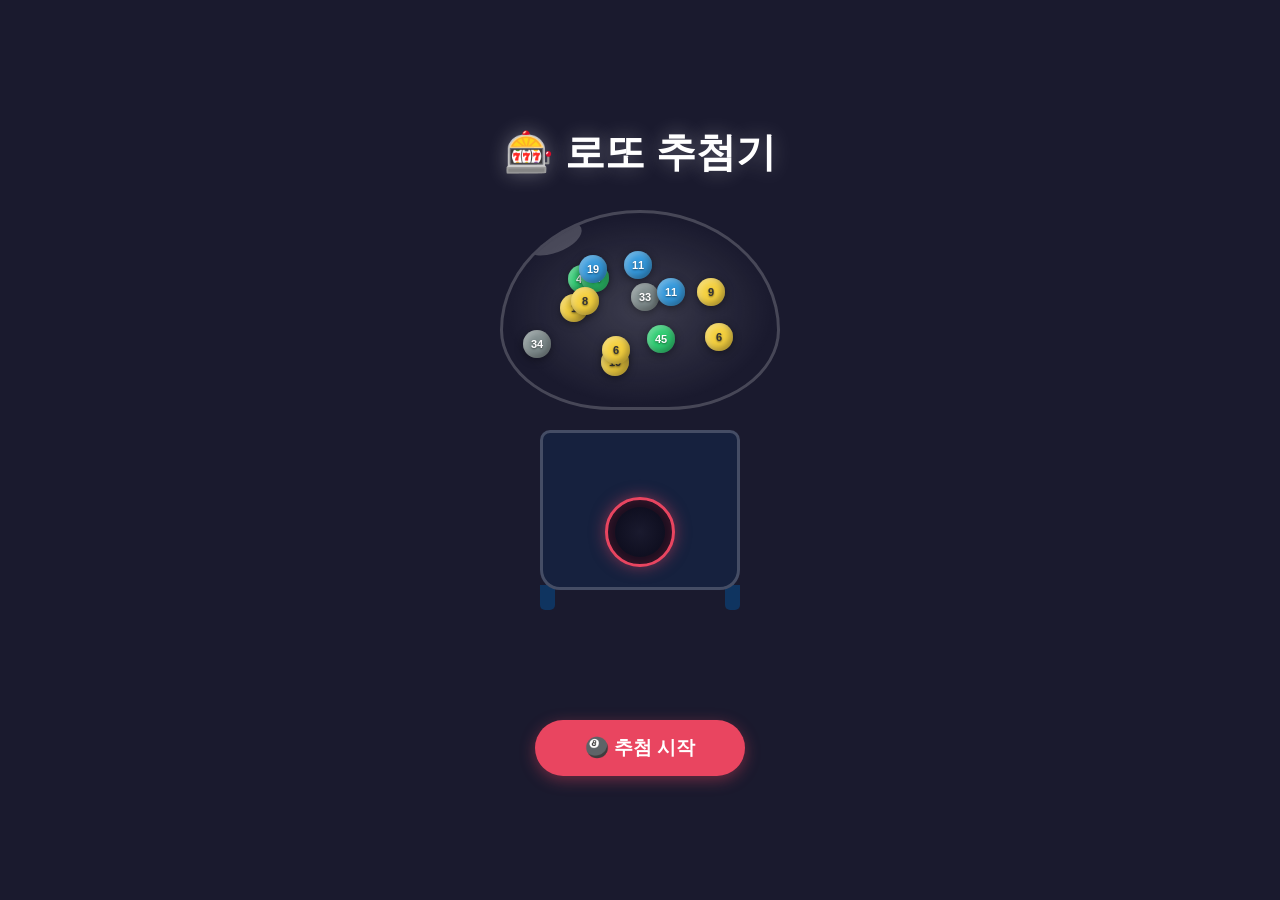
<file: index.html>
<!doctype html>
<html lang="ko">
  <head>
    <meta charset="UTF-8" />
    <meta name="viewport" content="width=device-width, initial-scale=1.0" />
    <title>로또 추첨기</title>
    <style>
      * {
        margin: 0;
        padding: 0;
        box-sizing: border-box;
      }

      body {
        min-height: 100vh;
        background: #1a1a2e;
        display: flex;
        flex-direction: column;
        align-items: center;
        justify-content: center;
        font-family: "Segoe UI", sans-serif;
        color: #fff;
      }

      h1 {
        margin-bottom: 30px;
        font-size: 2.5rem;
        text-shadow: 0 0 20px rgba(255, 255, 255, 0.3);
      }

      /* 로또 기계 본체 (고정 위치) */
      .lotto-machine {
        position: relative;
        width: 320px;
        height: 380px;
        margin-bottom: 40px;
        /* 기계 자체는 항상 제자리에 고정 */
        transform: translateZ(0);
      }

      /* 흔들림은 내부 래퍼에만 적용해서 레이아웃이 밀리지 않게 함 */
      .machine-inner {
        position: absolute;
        inset: 0;
        transform-origin: center bottom;
        will-change: transform;
      }

      /* 기계 상단 (볼이 튀는 공간) */
      .machine-top {
        position: absolute;
        top: 0;
        left: 50%;
        transform: translateX(-50%);
        width: 280px;
        height: 200px;
        background: radial-gradient(
          ellipse at center,
          rgba(255, 255, 255, 0.15) 0%,
          transparent 70%
        );
        border: 3px solid rgba(255, 255, 255, 0.2);
        border-radius: 50% 50% 40% 40% / 60% 60% 40% 40%;
        overflow: hidden;
        z-index: 1;
      }

      /* 유리 반사 효과 */
      .machine-top::before {
        content: "";
        position: absolute;
        top: 10px;
        left: 20px;
        width: 60px;
        height: 30px;
        background: rgba(255, 255, 255, 0.2);
        border-radius: 50%;
        transform: rotate(-20deg);
      }

      /* 기계 하단 */
      .machine-bottom {
        position: absolute;
        bottom: 0;
        left: 50%;
        transform: translateX(-50%);
        width: 200px;
        height: 160px;
        background: #16213e;
        border: 3px solid rgba(255, 255, 255, 0.2);
        border-radius: 10px 10px 20px 20px;
        z-index: 2;
      }

      /* 기계 다리 */
      .machine-leg {
        position: absolute;
        bottom: -20px;
        width: 15px;
        height: 25px;
        background: #0f3460;
        border-radius: 0 0 5px 5px;
      }
      .machine-leg.left {
        left: 60px;
      }
      .machine-leg.right {
        right: 60px;
      }

      /* 출구 (볼이 나오는 구멍) */
      .exit-hole {
        position: absolute;
        bottom: 20px;
        left: 50%;
        transform: translateX(-50%);
        width: 70px;
        height: 70px;
        background: #0a0a1a;
        border: 3px solid #e94560;
        border-radius: 50%;
        box-shadow:
          inset 0 0 20px rgba(233, 69, 96, 0.3),
          0 0 15px rgba(233, 69, 96, 0.5);
        z-index: 3;
        display: flex;
        align-items: center;
        justify-content: center;
        overflow: visible;
      }

      /* 출구 안쪽 그림자 */
      .exit-hole::before {
        content: "";
        position: absolute;
        width: 50px;
        height: 50px;
        background: radial-gradient(circle, #1a1a2e 0%, #0a0a1a 100%);
        border-radius: 50%;
      }

      /* 출구 불빛 (볼 나올 때 깜빡임) */
      .exit-light {
        position: absolute;
        top: -5px;
        left: -5px;
        right: -5px;
        bottom: -5px;
        border-radius: 50%;
        border: 2px solid #ffd700;
        opacity: 0;
        animation: none;
      }

      @keyframes lightFlash {
        0%,
        100% {
          opacity: 0;
          box-shadow: 0 0 0 rgba(255, 215, 0, 0);
        }
        50% {
          opacity: 1;
          box-shadow: 0 0 30px rgba(255, 215, 0, 0.8);
        }
      }

      /* 기계 내부에서 튀는 볼들 */
      .machine-ball {
        position: absolute;
        width: 28px;
        height: 28px;
        border-radius: 50%;
        font-size: 11px;
        font-weight: bold;
        display: flex;
        align-items: center;
        justify-content: center;
        color: #fff;
        text-shadow: 0 1px 2px rgba(0, 0, 0, 0.5);
        box-shadow:
          inset -3px -3px 6px rgba(0, 0, 0, 0.3),
          inset 3px 3px 6px rgba(255, 255, 255, 0.3),
          0 2px 8px rgba(0, 0, 0, 0.4);
        z-index: 1;
        will-change: transform;
      }

      /* 볼 색상 클래스 */
      .ball-yellow {
        background: #f4d03f;
        color: #333;
      }
      .ball-blue {
        background: #3498db;
      }
      .ball-red {
        background: #e74c3c;
      }
      .ball-gray {
        background: #7f8c8d;
      }
      .ball-green {
        background: #2ecc71;
      }

      /* 기계 내부에서 부드럽게 떠다니는 애니메이션 */
      @keyframes bounceAround {
        0% {
          transform: translate(0, 0) rotate(0deg);
        }
        25% {
          transform: translate(26px, -34px) rotate(90deg);
        }
        50% {
          transform: translate(-18px, -52px) rotate(180deg);
        }
        75% {
          transform: translate(30px, -28px) rotate(270deg);
        }
        100% {
          transform: translate(0, 0) rotate(360deg);
        }
      }

      /* 출구로 내려가는 애니메이션 */
      @keyframes dropToExit {
        0% {
          transform: translate(var(--start-x), var(--start-y)) scale(1);
          opacity: 1;
        }
        55% {
          transform: translate(var(--mid-x), var(--mid-y)) scale(1.08);
          opacity: 1;
        }
        100% {
          transform: translate(var(--end-x), var(--end-y)) scale(0.75);
          opacity: 0;
        }
      }

      /* 출구에서 튀어나오는 애니메이션 */
      @keyframes popOut {
        0% {
          transform: translate(-50%, 20px) scale(0.3);
          opacity: 0;
        }
        45% {
          transform: translate(-50%, -32px) scale(1.25);
          opacity: 1;
        }
        70% {
          transform: translate(-50%, -48px) scale(1.08);
          opacity: 1;
        }
        100% {
          transform: translate(-50%, -10px) scale(1);
          opacity: 1;
        }
      }

      /* 결과 볼 컨테이너 */
      .result-container {
        display: flex;
        gap: 12px;
        margin-bottom: 30px;
        min-height: 60px;
        align-items: center;
        justify-content: center;
        flex-wrap: wrap;
        padding: 0 20px;
      }

      /* 결과 볼 */
      .result-ball {
        position: relative;
        width: 50px;
        height: 50px;
        border-radius: 50%;
        font-size: 18px;
        font-weight: bold;
        display: flex;
        align-items: center;
        justify-content: center;
        color: #fff;
        text-shadow: 0 1px 3px rgba(0, 0, 0, 0.5);
        box-shadow:
          inset -4px -4px 8px rgba(0, 0, 0, 0.3),
          inset 4px 4px 8px rgba(255, 255, 255, 0.3),
          0 4px 15px rgba(0, 0, 0, 0.4),
          0 0 20px rgba(255, 255, 255, 0.1);
        opacity: 0;
        transform: scale(0);
        will-change: transform, opacity;
        animation: ballAppear 0.55s cubic-bezier(0.34, 1.56, 0.64, 1) forwards;
      }

      @keyframes ballAppear {
        0% {
          opacity: 0;
          transform: scale(0) rotate(-180deg);
        }
        60% {
          opacity: 1;
          transform: scale(1.18) rotate(8deg);
        }
        100% {
          opacity: 1;
          transform: scale(1) rotate(0deg);
        }
      }

      /* 볼 번호 순서 표시 */
      .ball-order {
        position: absolute;
        top: -8px;
        right: -8px;
        width: 22px;
        height: 22px;
        background: #e94560;
        border-radius: 50%;
        font-size: 11px;
        display: flex;
        align-items: center;
        justify-content: center;
        box-shadow: 0 2px 5px rgba(0, 0, 0, 0.3);
      }

      /* + 기호 */
      .plus-sign {
        font-size: 24px;
        font-weight: bold;
        color: #ffd700;
        margin: 0 5px;
        opacity: 0;
        animation: fadeIn 0.3s ease-out forwards;
      }

      @keyframes fadeIn {
        to {
          opacity: 1;
        }
      }

      /* 추첨 버튼 */
      .draw-btn {
        padding: 15px 50px;
        font-size: 1.2rem;
        font-weight: bold;
        border: none;
        border-radius: 50px;
        background: #e94560;
        color: #fff;
        cursor: pointer;
        transition:
          background 0.3s ease,
          transform 0.2s cubic-bezier(0.34, 1.56, 0.64, 1),
          box-shadow 0.3s ease;
        box-shadow: 0 4px 15px rgba(233, 69, 96, 0.4);
      }

      .draw-btn:hover:not(:disabled) {
        background: #ff6b6b;
        transform: translateY(-2px);
        box-shadow: 0 6px 20px rgba(233, 69, 96, 0.6);
      }

      .draw-btn:active:not(:disabled) {
        transform: translateY(0) scale(0.97);
      }

      .draw-btn:disabled {
        background: #555;
        cursor: not-allowed;
        box-shadow: none;
      }

      /*
        기계 흔들림 효과 (수정됨)
        - 시작/끝이 모두 원위치(0,0)라 기계가 제자리에 고정됨
        - translateX(-50%) 사용하던 기존 버그 제거
      */
      @keyframes machineShake {
        0%,
        100% {
          transform: translate(0, 0) rotate(0deg);
        }
        15% {
          transform: translate(2px, -1px) rotate(0.6deg);
        }
        30% {
          transform: translate(-2px, 1px) rotate(-0.6deg);
        }
        45% {
          transform: translate(1.6px, -1px) rotate(0.4deg);
        }
        60% {
          transform: translate(-1.6px, 1px) rotate(-0.4deg);
        }
        75% {
          transform: translate(1px, 0) rotate(0.2deg);
        }
        90% {
          transform: translate(-0.6px, 0) rotate(-0.1deg);
        }
      }

      .machine-shake {
        animation: machineShake 0.55s cubic-bezier(0.36, 0.07, 0.19, 0.97);
      }

      /* 추첨 완료 메시지 */
      @keyframes completePop {
        0% {
          opacity: 0;
          transform: translate(-50%, -50%) scale(0.5);
        }
        50% {
          opacity: 1;
          transform: translate(-50%, -50%) scale(1.1);
        }
        100% {
          opacity: 1;
          transform: translate(-50%, -50%) scale(1);
        }
      }

      @keyframes completeFadeOut {
        to {
          opacity: 0;
          transform: translate(-50%, -60%) scale(0.95);
        }
      }
    </style>
  </head>
  <body>
    <h1>🎰 로또 추첨기</h1>

    <!-- 로또 기계 (본체는 고정, 흔들림은 machine-inner에만 적용) -->
    <div class="lotto-machine">
      <div class="machine-inner" id="machineInner">
        <div class="machine-top" id="machineTop">
          <!-- 여기서 볼들이 튀어다님 -->
        </div>
        <div class="machine-bottom">
          <div class="exit-hole" id="exitHole">
            <div class="exit-light" id="exitLight"></div>
          </div>
        </div>
        <div class="machine-leg left"></div>
        <div class="machine-leg right"></div>
      </div>
    </div>

    <!-- 결과 표시 -->
    <div class="result-container" id="resultContainer"></div>

    <!-- 추첨 버튼 -->
    <button class="draw-btn" id="drawBtn">🎱 추첨 시작</button>

    <script>
      // 유틸리티 함수
      const delay = (ms) => new Promise((resolve) => setTimeout(resolve, ms));

      function getColorClass(num) {
        if (num <= 10) return "ball-yellow";
        if (num <= 20) return "ball-blue";
        if (num <= 30) return "ball-red";
        if (num <= 40) return "ball-gray";
        return "ball-green";
      }

      // 로또 번호 생성 (1~45 중 6개)
      function generateLottoNumbers() {
        const numbers = [];
        while (numbers.length < 6) {
          const num = Math.floor(Math.random() * 45) + 1;
          if (!numbers.includes(num)) numbers.push(num);
        }
        return numbers.sort((a, b) => a - b);
      }

      // 기계 내부에 랜덤 볼들 생성 (장식용)
      function createMachineBalls() {
        const container = document.getElementById("machineTop");
        container.innerHTML = "";

        for (let i = 0; i < 14; i++) {
          const ball = document.createElement("div");
          const num = Math.floor(Math.random() * 45) + 1;
          ball.className = `machine-ball ${getColorClass(num)}`;
          ball.textContent = num;

          // 랜덤 위치
          const left = Math.random() * 210 + 15;
          const top = Math.random() * 110 + 30;
          ball.style.left = `${left}px`;
          ball.style.top = `${top}px`;

          // 부드러운 떠다님 애니메이션 (느리고 자연스럽게)
          const duration = 2 + Math.random() * 2;
          const delayS = Math.random() * 2;
          ball.style.animation = `bounceAround ${duration}s ${delayS}s infinite ease-in-out`;

          container.appendChild(ball);
        }
      }

      // 메인 추첨 함수
      async function startDraw() {
        const btn = document.getElementById("drawBtn");
        const resultContainer = document.getElementById("resultContainer");
        const machineInner = document.getElementById("machineInner");
        const exitHole = document.getElementById("exitHole");
        const exitLight = document.getElementById("exitLight");
        const machineTop = document.getElementById("machineTop");

        // 버튼 비활성화
        btn.disabled = true;
        resultContainer.innerHTML = "";

        // 로또 번호 생성
        const numbers = generateLottoNumbers();

        // 기계 내부에 볼들 채우기
        createMachineBalls();

        // 각 번호마다 추첨
        for (let i = 0; i < numbers.length; i++) {
          const num = numbers[i];

          // 1. 기계 흔들림 (제자리에서만 진동)
          machineInner.classList.remove("machine-shake");
          void machineInner.offsetWidth; // 애니메이션 재시작 트릭
          machineInner.classList.add("machine-shake");

          // 2. 출구 불빛 깜빡임
          exitLight.style.animation = "none";
          void exitLight.offsetWidth;
          exitLight.style.animation = "lightFlash 0.4s ease-out 2";

          // 3. 내부 볼이 출구로 이동하는 효과
          const movingBall = document.createElement("div");
          movingBall.className = `machine-ball ${getColorClass(num)}`;
          movingBall.textContent = num;
          movingBall.style.left = "50%";
          movingBall.style.top = "50%";
          movingBall.style.zIndex = "10";
          movingBall.style.width = "35px";
          movingBall.style.height = "35px";
          movingBall.style.fontSize = "14px";
          machineTop.appendChild(movingBall);

          // 출구 방향으로 이동 좌표 계산
          const machineRect = machineTop.getBoundingClientRect();
          const exitRect = exitHole.getBoundingClientRect();

          const endX =
            exitRect.left -
            machineRect.left +
            exitRect.width / 2 -
            machineRect.width / 2;
          const endY =
            exitRect.top -
            machineRect.top +
            exitRect.height / 2 -
            machineRect.height / 2 +
            150;

          movingBall.style.setProperty("--start-x", "0px");
          movingBall.style.setProperty("--start-y", "0px");
          movingBall.style.setProperty("--mid-x", `${endX * 0.5}px`);
          movingBall.style.setProperty("--mid-y", `${endY * 0.7}px`);
          movingBall.style.setProperty("--end-x", `${endX}px`);
          movingBall.style.setProperty("--end-y", `${endY}px`);
          movingBall.style.animation =
            "dropToExit 0.55s cubic-bezier(0.55, 0, 0.55, 0.2) forwards";

          await delay(420);

          // 4. 출구에서 볼이 튀어나오는 효과
          const popBall = document.createElement("div");
          popBall.className = `machine-ball ${getColorClass(num)}`;
          popBall.textContent = num;
          popBall.style.width = "40px";
          popBall.style.height = "40px";
          popBall.style.fontSize = "16px";
          popBall.style.left = "50%";
          popBall.style.top = "50%";
          popBall.style.zIndex = "20";
          exitHole.appendChild(popBall);

          popBall.style.animation =
            "popOut 0.5s cubic-bezier(0.34, 1.56, 0.64, 1) forwards";

          await delay(320);

          // 5. 결과 볼을 결과 영역에 추가
          const resultBall = document.createElement("div");
          resultBall.className = `result-ball ${getColorClass(num)}`;
          resultBall.textContent = num;

          // 순서 표시
          const orderBadge = document.createElement("span");
          orderBadge.className = "ball-order";
          orderBadge.textContent = i + 1;
          resultBall.appendChild(orderBadge);

          // + 기호 (첫 번호 제외하고 앞에 붙임)
          if (i > 0) {
            const plus = document.createElement("span");
            plus.className = "plus-sign";
            plus.textContent = "+";
            resultContainer.appendChild(plus);
          }
          resultContainer.appendChild(resultBall);

          // 임시 볼들 제거
          setTimeout(() => {
            movingBall.remove();
            popBall.remove();
          }, 500);

          // 6. 다음 번호 전 대기
          await delay(720);
        }

        // 추첨 완료 효과
        const completeMsg = document.createElement("div");
        completeMsg.style.cssText =
          "position:fixed; top:50%; left:50%; font-size:3rem; color:#ffd700; text-shadow:0 0 30px rgba(255,215,0,0.5); z-index:100; animation:completePop 0.5s cubic-bezier(0.34,1.56,0.64,1) forwards;";
        completeMsg.textContent = "🎉 추첨 완료!";
        document.body.appendChild(completeMsg);

        setTimeout(() => {
          completeMsg.style.animation =
            "completeFadeOut 0.4s ease-in forwards";
          setTimeout(() => completeMsg.remove(), 400);
        }, 1200);

        // 버튼 다시 활성화
        btn.disabled = false;
        btn.textContent = "🔄 다시 추첨";
      }

      // 이벤트 연결 및 초기 볼 생성
      document.getElementById("drawBtn").addEventListener("click", startDraw);
      createMachineBalls();
    </script>
  </body>
</html>
</file>
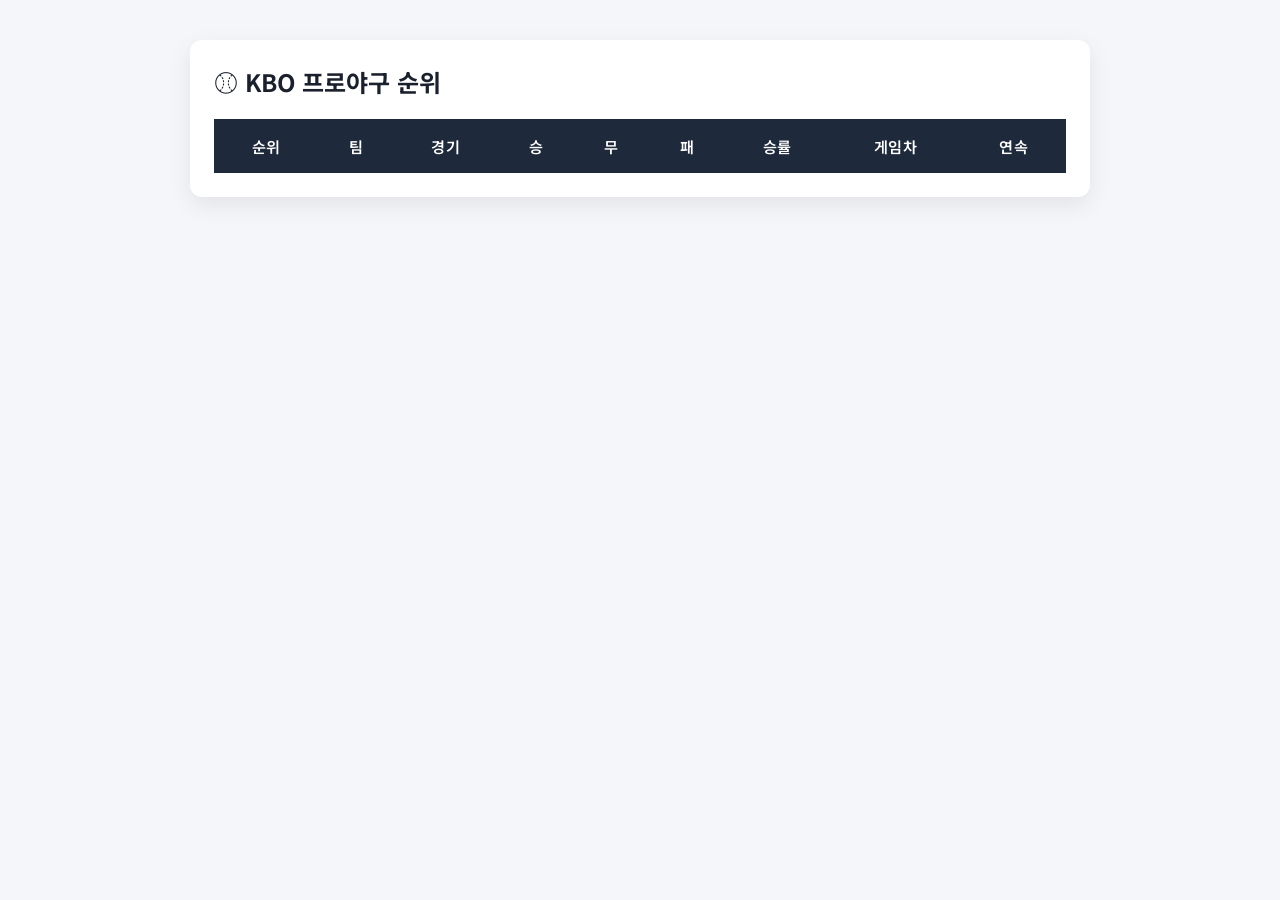
<file: index3.html>
<!doctype html>
<html lang="ko">
  <head>
    <meta charset="UTF-8" />
    <meta name="viewport" content="width=device-width, initial-scale=1.0" />
    <title>KBO 프로야구 순위</title>
    <style>
      /* 구글 폰트 적용 (Noto Sans KR) */
      @import url("https://fonts.googleapis.com/css2?family=Noto+Sans+KR:wght@400;600;700&display=swap");

      * {
        box-sizing: border-box;
      }

      body {
        font-family: "Noto Sans KR", sans-serif;
        background-color: #f4f6f9;
        margin: 0;
        padding: 40px 20px;
        display: flex;
        justify-content: center;
      }

      /* 테이블 컨테이너 카드로 감싸기 */
      .table-container {
        width: 100%;
        max-width: 900px;
        background: #ffffff;
        border-radius: 12px;
        box-shadow: 0 8px 24px rgba(0, 0, 0, 0.08);
        overflow: hidden;
        padding: 24px;
      }

      caption {
        font-size: 1.5rem;
        font-weight: 700;
        color: #1a202c;
        margin-bottom: 20px;
        text-align: left;
      }

      table {
        width: 100%;
        border-collapse: collapse;
        text-align: center;
        font-size: 0.95rem;
      }

      /* 헤더 디자인 */
      thead tr {
        background-color: #1e293b;
        color: #ffffff;
      }

      th {
        padding: 16px 12px;
        font-weight: 600;
        letter-spacing: 0.5px;
        border: none;
      }

      /* 데이터 행 디자인 */
      td {
        padding: 14px 12px;
        border-bottom: 1px solid #e2e8f0;
        color: #334155;
      }

      /* 얼룩말 패턴 (줄갈이 색상) */
      tbody tr:nth-child(even) {
        background-color: #f8fafc;
      }

      /* 마우스 호버 효과 */
      tbody tr:hover {
        background-color: #f1f5f9;
        transition: background-color 0.2s ease-in-out;
      }

      /* 특정 열 강조 스타일 */
      /* 순위 */
      td:nth-child(1) {
        font-weight: 700;
        color: #0f172a;
      }

      /* 팀명 */
      td:nth-child(2) {
        font-weight: 600;
        color: #1d4ed8;
      }

      /* 승률 강조 */
      td:nth-child(7) {
        font-weight: 700;
        color: #059669;
      }
    </style>
  </head>
  <body>
    <div class="table-container">
      <table>
        <caption>
          ⚾ KBO 프로야구 순위
        </caption>
        <thead>
          <tr>
            <th>순위</th>
            <th>팀</th>
            <th>경기</th>
            <th>승</th>
            <th>무</th>
            <th>패</th>
            <th>승률</th>
            <th>게임차</th>
            <th>연속</th>
          </tr>
        </thead>
        <tbody id="teams">
          <!-- JS에서 동적 생성 -->
        </tbody>
      </table>
    </div>

    <script>
      const jsonUrl =
        "https://prof-jwchi.github.io/kopo-front2026/Json/baseball.json";

      fetch(jsonUrl)
        .then((response) => response.json())
        .then((data) => {
          const kboList = data.list;
          const tableBody = document.getElementById("teams");

          kboList.forEach((item) => {
            const trTeam = document.createElement("tr");
            trTeam.innerHTML = `
              <td>${item.rank.rank}</td>
              <td>${item.name}</td>
              <td>${item.rank.game}</td>
              <td>${item.rank.win}</td>
              <td>${item.rank.draw}</td>
              <td>${item.rank.loss}</td>
              <td>${item.rank.wpct}</td>
              <td>${item.rank.gb}</td>
              <td>${item.rank.streak}</td>
            `;
            tableBody.appendChild(trTeam);
          });
        })
        .catch((error) => console.error("데이터 로드 실패:", error));
    </script>
  </body>
</html>
</file>
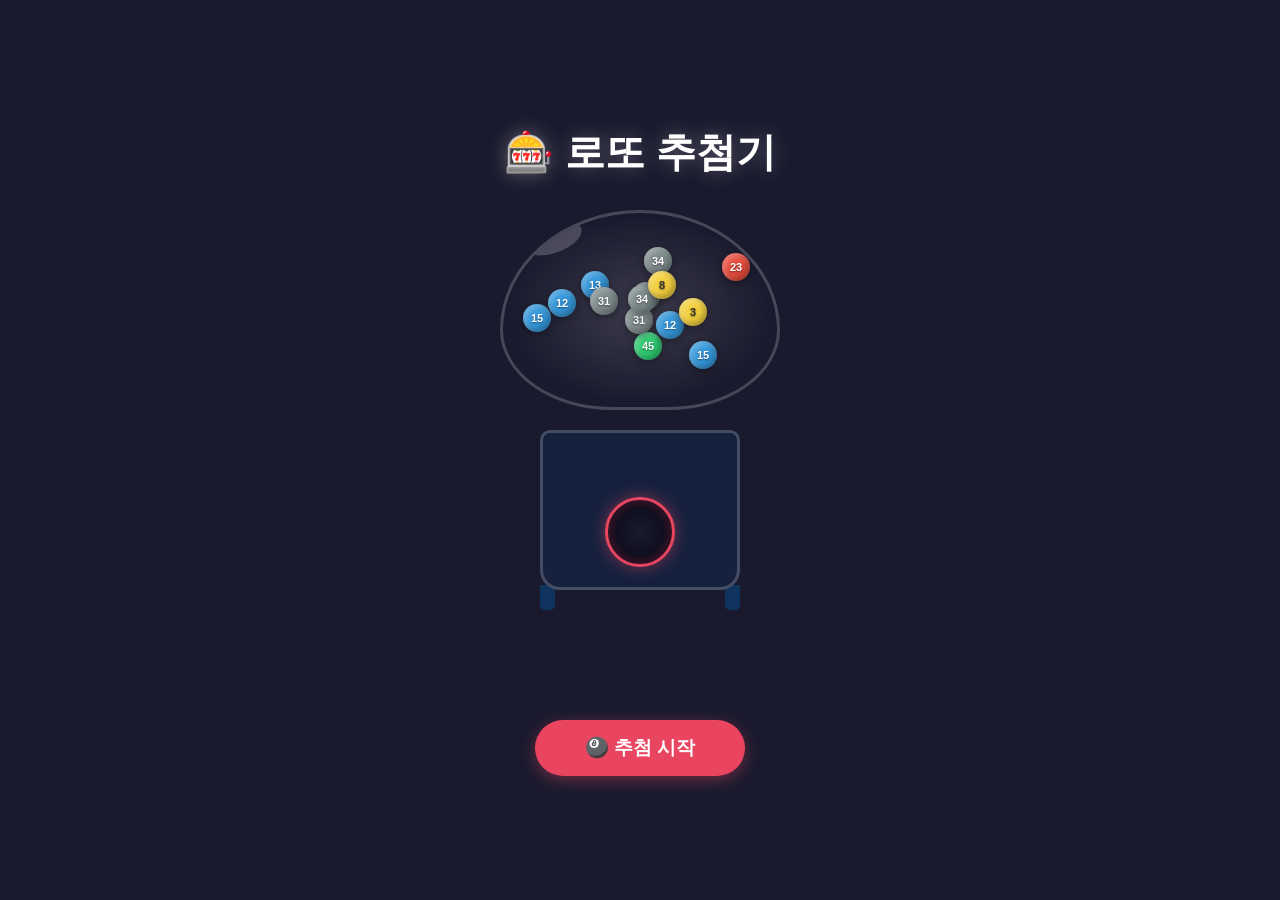
<file: index5.html>
<!doctype html>
<html lang="ko">
  <head>
    <meta charset="UTF-8" />
    <meta name="viewport" content="width=device-width, initial-scale=1.0" />
    <title>로또 추첨기</title>
    <style>
      * {
        margin: 0;
        padding: 0;
        box-sizing: border-box;
      }

      body {
        min-height: 100vh;
        background: #1a1a2e;
        display: flex;
        flex-direction: column;
        align-items: center;
        justify-content: center;
        font-family: "Segoe UI", sans-serif;
        color: #fff;
      }

      h1 {
        margin-bottom: 30px;
        font-size: 2.5rem;
        text-shadow: 0 0 20px rgba(255, 255, 255, 0.3);
      }

      /* 로또 기계 본체 (고정 위치) */
      .lotto-machine {
        position: relative;
        width: 320px;
        height: 380px;
        margin-bottom: 40px;
        /* 기계 자체는 항상 제자리에 고정 */
        transform: translateZ(0);
      }

      /* 흔들림은 내부 래퍼에만 적용해서 레이아웃이 밀리지 않게 함 */
      .machine-inner {
        position: absolute;
        inset: 0;
        transform-origin: center bottom;
        will-change: transform;
      }

      /* 기계 상단 (볼이 튀는 공간) */
      .machine-top {
        position: absolute;
        top: 0;
        left: 50%;
        transform: translateX(-50%);
        width: 280px;
        height: 200px;
        background: radial-gradient(
          ellipse at center,
          rgba(255, 255, 255, 0.15) 0%,
          transparent 70%
        );
        border: 3px solid rgba(255, 255, 255, 0.2);
        border-radius: 50% 50% 40% 40% / 60% 60% 40% 40%;
        overflow: hidden;
        z-index: 1;
      }

      /* 유리 반사 효과 */
      .machine-top::before {
        content: "";
        position: absolute;
        top: 10px;
        left: 20px;
        width: 60px;
        height: 30px;
        background: rgba(255, 255, 255, 0.2);
        border-radius: 50%;
        transform: rotate(-20deg);
      }

      /* 기계 하단 */
      .machine-bottom {
        position: absolute;
        bottom: 0;
        left: 50%;
        transform: translateX(-50%);
        width: 200px;
        height: 160px;
        background: #16213e;
        border: 3px solid rgba(255, 255, 255, 0.2);
        border-radius: 10px 10px 20px 20px;
        z-index: 2;
      }

      /* 기계 다리 */
      .machine-leg {
        position: absolute;
        bottom: -20px;
        width: 15px;
        height: 25px;
        background: #0f3460;
        border-radius: 0 0 5px 5px;
      }
      .machine-leg.left {
        left: 60px;
      }
      .machine-leg.right {
        right: 60px;
      }

      /* 출구 (볼이 나오는 구멍) */
      .exit-hole {
        position: absolute;
        bottom: 20px;
        left: 50%;
        transform: translateX(-50%);
        width: 70px;
        height: 70px;
        background: #0a0a1a;
        border: 3px solid #e94560;
        border-radius: 50%;
        box-shadow:
          inset 0 0 20px rgba(233, 69, 96, 0.3),
          0 0 15px rgba(233, 69, 96, 0.5);
        z-index: 3;
        display: flex;
        align-items: center;
        justify-content: center;
        overflow: visible;
      }

      /* 출구 안쪽 그림자 */
      .exit-hole::before {
        content: "";
        position: absolute;
        width: 50px;
        height: 50px;
        background: radial-gradient(circle, #1a1a2e 0%, #0a0a1a 100%);
        border-radius: 50%;
      }

      /* 출구 불빛 (볼 나올 때 깜빡임) */
      .exit-light {
        position: absolute;
        top: -5px;
        left: -5px;
        right: -5px;
        bottom: -5px;
        border-radius: 50%;
        border: 2px solid #ffd700;
        opacity: 0;
        animation: none;
      }

      @keyframes lightFlash {
        0%,
        100% {
          opacity: 0;
          box-shadow: 0 0 0 rgba(255, 215, 0, 0);
        }
        50% {
          opacity: 1;
          box-shadow: 0 0 30px rgba(255, 215, 0, 0.8);
        }
      }

      /* 기계 내부에서 튀는 볼들 */
      .machine-ball {
        position: absolute;
        width: 28px;
        height: 28px;
        border-radius: 50%;
        font-size: 11px;
        font-weight: bold;
        display: flex;
        align-items: center;
        justify-content: center;
        color: #fff;
        text-shadow: 0 1px 2px rgba(0, 0, 0, 0.5);
        box-shadow:
          inset -3px -3px 6px rgba(0, 0, 0, 0.3),
          inset 3px 3px 6px rgba(255, 255, 255, 0.3),
          0 2px 8px rgba(0, 0, 0, 0.4);
        z-index: 1;
        will-change: transform;
      }

      /* 볼 색상 클래스 */
      .ball-yellow {
        background: #f4d03f;
        color: #333;
      }
      .ball-blue {
        background: #3498db;
      }
      .ball-red {
        background: #e74c3c;
      }
      .ball-gray {
        background: #7f8c8d;
      }
      .ball-green {
        background: #2ecc71;
      }

      /* 기계 내부에서 부드럽게 떠다니는 애니메이션 */
      @keyframes bounceAround {
        0% {
          transform: translate(0, 0) rotate(0deg);
        }
        25% {
          transform: translate(26px, -34px) rotate(90deg);
        }
        50% {
          transform: translate(-18px, -52px) rotate(180deg);
        }
        75% {
          transform: translate(30px, -28px) rotate(270deg);
        }
        100% {
          transform: translate(0, 0) rotate(360deg);
        }
      }

      /* 출구로 내려가는 애니메이션 */
      @keyframes dropToExit {
        0% {
          transform: translate(var(--start-x), var(--start-y)) scale(1);
          opacity: 1;
        }
        55% {
          transform: translate(var(--mid-x), var(--mid-y)) scale(1.08);
          opacity: 1;
        }
        100% {
          transform: translate(var(--end-x), var(--end-y)) scale(0.75);
          opacity: 0;
        }
      }

      /* 출구에서 튀어나오는 애니메이션 */
      @keyframes popOut {
        0% {
          transform: translate(-50%, 20px) scale(0.3);
          opacity: 0;
        }
        45% {
          transform: translate(-50%, -32px) scale(1.25);
          opacity: 1;
        }
        70% {
          transform: translate(-50%, -48px) scale(1.08);
          opacity: 1;
        }
        100% {
          transform: translate(-50%, -10px) scale(1);
          opacity: 1;
        }
      }

      /* 결과 볼 컨테이너 */
      .result-container {
        display: flex;
        gap: 12px;
        margin-bottom: 30px;
        min-height: 60px;
        align-items: center;
        justify-content: center;
        flex-wrap: wrap;
        padding: 0 20px;
      }

      /* 결과 볼 */
      .result-ball {
        position: relative;
        width: 50px;
        height: 50px;
        border-radius: 50%;
        font-size: 18px;
        font-weight: bold;
        display: flex;
        align-items: center;
        justify-content: center;
        color: #fff;
        text-shadow: 0 1px 3px rgba(0, 0, 0, 0.5);
        box-shadow:
          inset -4px -4px 8px rgba(0, 0, 0, 0.3),
          inset 4px 4px 8px rgba(255, 255, 255, 0.3),
          0 4px 15px rgba(0, 0, 0, 0.4),
          0 0 20px rgba(255, 255, 255, 0.1);
        opacity: 0;
        transform: scale(0);
        will-change: transform, opacity;
        animation: ballAppear 0.55s cubic-bezier(0.34, 1.56, 0.64, 1) forwards;
      }

      @keyframes ballAppear {
        0% {
          opacity: 0;
          transform: scale(0) rotate(-180deg);
        }
        60% {
          opacity: 1;
          transform: scale(1.18) rotate(8deg);
        }
        100% {
          opacity: 1;
          transform: scale(1) rotate(0deg);
        }
      }

      /* 볼 번호 순서 표시 */
      .ball-order {
        position: absolute;
        top: -8px;
        right: -8px;
        width: 22px;
        height: 22px;
        background: #e94560;
        border-radius: 50%;
        font-size: 11px;
        display: flex;
        align-items: center;
        justify-content: center;
        box-shadow: 0 2px 5px rgba(0, 0, 0, 0.3);
      }

      /* + 기호 */
      .plus-sign {
        font-size: 24px;
        font-weight: bold;
        color: #ffd700;
        margin: 0 5px;
        opacity: 0;
        animation: fadeIn 0.3s ease-out forwards;
      }

      @keyframes fadeIn {
        to {
          opacity: 1;
        }
      }

      /* 추첨 버튼 */
      .draw-btn {
        padding: 15px 50px;
        font-size: 1.2rem;
        font-weight: bold;
        border: none;
        border-radius: 50px;
        background: #e94560;
        color: #fff;
        cursor: pointer;
        transition:
          background 0.3s ease,
          transform 0.2s cubic-bezier(0.34, 1.56, 0.64, 1),
          box-shadow 0.3s ease;
        box-shadow: 0 4px 15px rgba(233, 69, 96, 0.4);
      }

      .draw-btn:hover:not(:disabled) {
        background: #ff6b6b;
        transform: translateY(-2px);
        box-shadow: 0 6px 20px rgba(233, 69, 96, 0.6);
      }

      .draw-btn:active:not(:disabled) {
        transform: translateY(0) scale(0.97);
      }

      .draw-btn:disabled {
        background: #555;
        cursor: not-allowed;
        box-shadow: none;
      }

      /*
        기계 흔들림 효과 (수정됨)
        - 시작/끝이 모두 원위치(0,0)라 기계가 제자리에 고정됨
        - translateX(-50%) 사용하던 기존 버그 제거
      */
      @keyframes machineShake {
        0%,
        100% {
          transform: translate(0, 0) rotate(0deg);
        }
        15% {
          transform: translate(2px, -1px) rotate(0.6deg);
        }
        30% {
          transform: translate(-2px, 1px) rotate(-0.6deg);
        }
        45% {
          transform: translate(1.6px, -1px) rotate(0.4deg);
        }
        60% {
          transform: translate(-1.6px, 1px) rotate(-0.4deg);
        }
        75% {
          transform: translate(1px, 0) rotate(0.2deg);
        }
        90% {
          transform: translate(-0.6px, 0) rotate(-0.1deg);
        }
      }

      .machine-shake {
        animation: machineShake 0.55s cubic-bezier(0.36, 0.07, 0.19, 0.97);
      }

      /* 추첨 완료 메시지 */
      @keyframes completePop {
        0% {
          opacity: 0;
          transform: translate(-50%, -50%) scale(0.5);
        }
        50% {
          opacity: 1;
          transform: translate(-50%, -50%) scale(1.1);
        }
        100% {
          opacity: 1;
          transform: translate(-50%, -50%) scale(1);
        }
      }

      @keyframes completeFadeOut {
        to {
          opacity: 0;
          transform: translate(-50%, -60%) scale(0.95);
        }
      }
    </style>
  </head>
  <body>
    <h1>🎰 로또 추첨기</h1>

    <!-- 로또 기계 (본체는 고정, 흔들림은 machine-inner에만 적용) -->
    <div class="lotto-machine">
      <div class="machine-inner" id="machineInner">
        <div class="machine-top" id="machineTop">
          <!-- 여기서 볼들이 튀어다님 -->
        </div>
        <div class="machine-bottom">
          <div class="exit-hole" id="exitHole">
            <div class="exit-light" id="exitLight"></div>
          </div>
        </div>
        <div class="machine-leg left"></div>
        <div class="machine-leg right"></div>
      </div>
    </div>

    <!-- 결과 표시 -->
    <div class="result-container" id="resultContainer"></div>

    <!-- 추첨 버튼 -->
    <button class="draw-btn" id="drawBtn">🎱 추첨 시작</button>

    <script>
      // 유틸리티 함수
      const delay = (ms) => new Promise((resolve) => setTimeout(resolve, ms));

      function getColorClass(num) {
        if (num <= 10) return "ball-yellow";
        if (num <= 20) return "ball-blue";
        if (num <= 30) return "ball-red";
        if (num <= 40) return "ball-gray";
        return "ball-green";
      }

      // 로또 번호 생성 (1~45 중 6개)
      function generateLottoNumbers() {
        const numbers = [];
        while (numbers.length < 6) {
          const num = Math.floor(Math.random() * 45) + 1;
          if (!numbers.includes(num)) numbers.push(num);
        }
        return numbers.sort((a, b) => a - b);
      }

      // 기계 내부에 랜덤 볼들 생성 (장식용)
      function createMachineBalls() {
        const container = document.getElementById("machineTop");
        container.innerHTML = "";

        for (let i = 0; i < 14; i++) {
          const ball = document.createElement("div");
          const num = Math.floor(Math.random() * 45) + 1;
          ball.className = `machine-ball ${getColorClass(num)}`;
          ball.textContent = num;

          // 랜덤 위치
          const left = Math.random() * 210 + 15;
          const top = Math.random() * 110 + 30;
          ball.style.left = `${left}px`;
          ball.style.top = `${top}px`;

          // 부드러운 떠다님 애니메이션 (느리고 자연스럽게)
          const duration = 2 + Math.random() * 2;
          const delayS = Math.random() * 2;
          ball.style.animation = `bounceAround ${duration}s ${delayS}s infinite ease-in-out`;

          container.appendChild(ball);
        }
      }

      // 메인 추첨 함수
      async function startDraw() {
        const btn = document.getElementById("drawBtn");
        const resultContainer = document.getElementById("resultContainer");
        const machineInner = document.getElementById("machineInner");
        const exitHole = document.getElementById("exitHole");
        const exitLight = document.getElementById("exitLight");
        const machineTop = document.getElementById("machineTop");

        // 버튼 비활성화
        btn.disabled = true;
        resultContainer.innerHTML = "";

        // 로또 번호 생성
        const numbers = generateLottoNumbers();

        // 기계 내부에 볼들 채우기
        createMachineBalls();

        // 각 번호마다 추첨
        for (let i = 0; i < numbers.length; i++) {
          const num = numbers[i];

          // 1. 기계 흔들림 (제자리에서만 진동)
          machineInner.classList.remove("machine-shake");
          void machineInner.offsetWidth; // 애니메이션 재시작 트릭
          machineInner.classList.add("machine-shake");

          // 2. 출구 불빛 깜빡임
          exitLight.style.animation = "none";
          void exitLight.offsetWidth;
          exitLight.style.animation = "lightFlash 0.4s ease-out 2";

          // 3. 내부 볼이 출구로 이동하는 효과
          const movingBall = document.createElement("div");
          movingBall.className = `machine-ball ${getColorClass(num)}`;
          movingBall.textContent = num;
          movingBall.style.left = "50%";
          movingBall.style.top = "50%";
          movingBall.style.zIndex = "10";
          movingBall.style.width = "35px";
          movingBall.style.height = "35px";
          movingBall.style.fontSize = "14px";
          machineTop.appendChild(movingBall);

          // 출구 방향으로 이동 좌표 계산
          const machineRect = machineTop.getBoundingClientRect();
          const exitRect = exitHole.getBoundingClientRect();

          const endX =
            exitRect.left -
            machineRect.left +
            exitRect.width / 2 -
            machineRect.width / 2;
          const endY =
            exitRect.top -
            machineRect.top +
            exitRect.height / 2 -
            machineRect.height / 2 +
            150;

          movingBall.style.setProperty("--start-x", "0px");
          movingBall.style.setProperty("--start-y", "0px");
          movingBall.style.setProperty("--mid-x", `${endX * 0.5}px`);
          movingBall.style.setProperty("--mid-y", `${endY * 0.7}px`);
          movingBall.style.setProperty("--end-x", `${endX}px`);
          movingBall.style.setProperty("--end-y", `${endY}px`);
          movingBall.style.animation =
            "dropToExit 0.55s cubic-bezier(0.55, 0, 0.55, 0.2) forwards";

          await delay(420);

          // 4. 출구에서 볼이 튀어나오는 효과
          const popBall = document.createElement("div");
          popBall.className = `machine-ball ${getColorClass(num)}`;
          popBall.textContent = num;
          popBall.style.width = "40px";
          popBall.style.height = "40px";
          popBall.style.fontSize = "16px";
          popBall.style.left = "50%";
          popBall.style.top = "50%";
          popBall.style.zIndex = "20";
          exitHole.appendChild(popBall);

          popBall.style.animation =
            "popOut 0.5s cubic-bezier(0.34, 1.56, 0.64, 1) forwards";

          await delay(320);

          // 5. 결과 볼을 결과 영역에 추가
          const resultBall = document.createElement("div");
          resultBall.className = `result-ball ${getColorClass(num)}`;
          resultBall.textContent = num;

          // 순서 표시
          const orderBadge = document.createElement("span");
          orderBadge.className = "ball-order";
          orderBadge.textContent = i + 1;
          resultBall.appendChild(orderBadge);

          // + 기호 (첫 번호 제외하고 앞에 붙임)
          if (i > 0) {
            const plus = document.createElement("span");
            plus.className = "plus-sign";
            plus.textContent = "+";
            resultContainer.appendChild(plus);
          }
          resultContainer.appendChild(resultBall);

          // 임시 볼들 제거
          setTimeout(() => {
            movingBall.remove();
            popBall.remove();
          }, 500);

          // 6. 다음 번호 전 대기
          await delay(720);
        }

        // 추첨 완료 효과
        const completeMsg = document.createElement("div");
        completeMsg.style.cssText =
          "position:fixed; top:50%; left:50%; font-size:3rem; color:#ffd700; text-shadow:0 0 30px rgba(255,215,0,0.5); z-index:100; animation:completePop 0.5s cubic-bezier(0.34,1.56,0.64,1) forwards;";
        completeMsg.textContent = "🎉 추첨 완료!";
        document.body.appendChild(completeMsg);

        setTimeout(() => {
          completeMsg.style.animation =
            "completeFadeOut 0.4s ease-in forwards";
          setTimeout(() => completeMsg.remove(), 400);
        }, 1200);

        // 버튼 다시 활성화
        btn.disabled = false;
        btn.textContent = "🔄 다시 추첨";
      }

      // 이벤트 연결 및 초기 볼 생성
      document.getElementById("drawBtn").addEventListener("click", startDraw);
      createMachineBalls();
    </script>
  </body>
</html>
</file>
